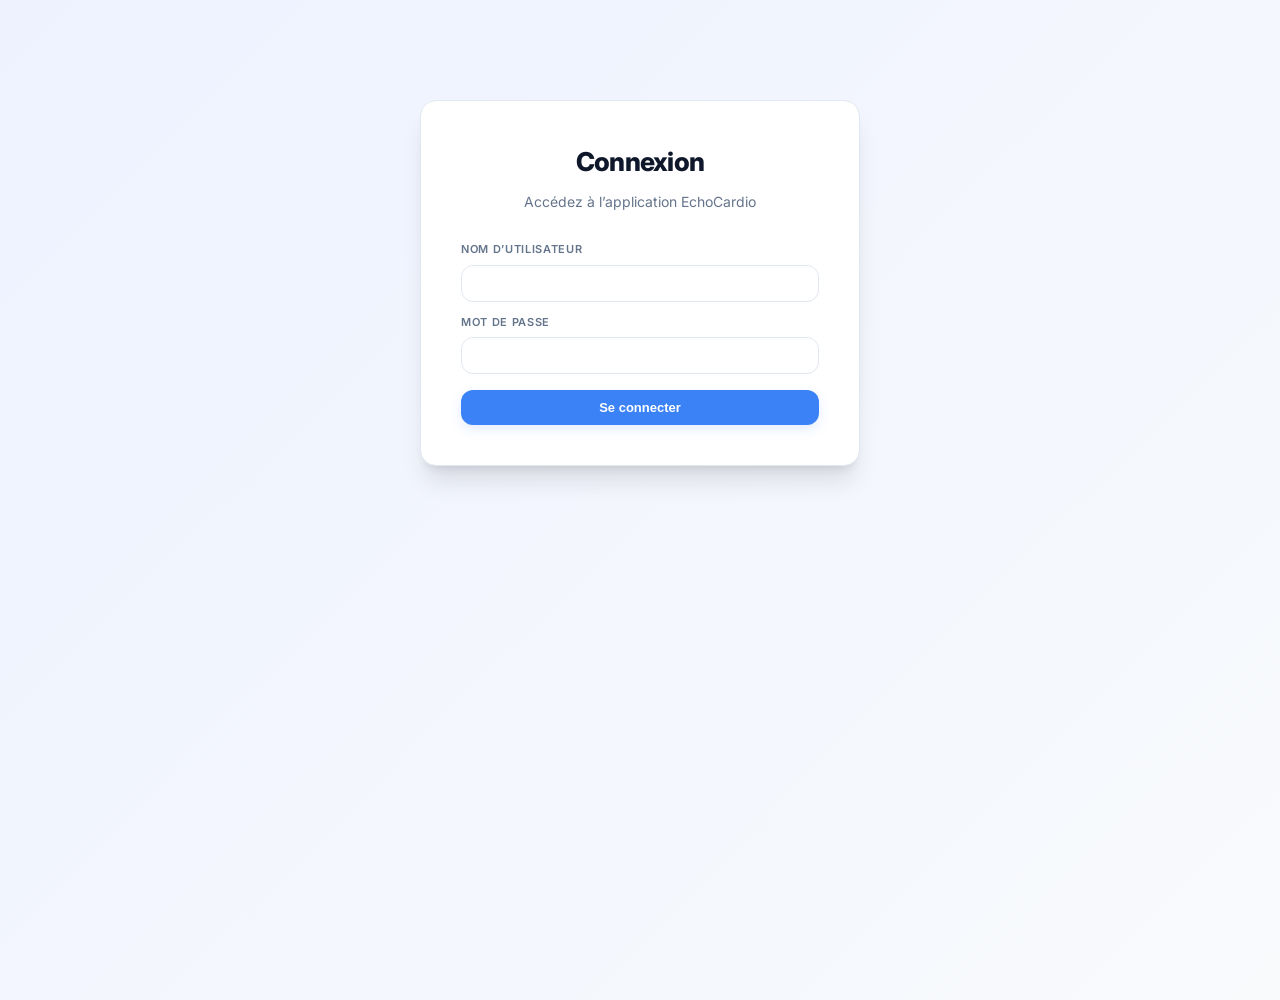
<file: index.html>
<!DOCTYPE html>
<html lang="fr">
<head>
<meta charset="UTF-8">
<meta http-equiv="refresh" content="0;url=login.html">
<title>EchoCardio</title>
</head>
<body>
<script>window.location.replace('login.html');</script>
</body>
</html>
</file>
<file: assets/css/style.css>
/* ════════════════════════════════════════
   style.css — EchoCardio Premium Style
   ════════════════════════════════════════ */

/* ─── Variables & Tokens ─── */
:root {
    --bg: #F8FAFC;
    --surface: #FFFFFF;
    --primary: #3B82F6;
    --primary-hover: #2563EB;
    --primary-light: #EFF6FF;
    --primary-glow: rgba(59, 130, 246, 0.15);
    --text: #0F172A;
    --text-muted: #64748B;
    --border: #E2E8F0;
    --danger: #EF4444;
    --danger-hover: #DC2626;
    --danger-light: #FEF2F2;
    --success: #10B981;
    --success-light: #ECFDF5;
    --warning: #F59E0B;
    --radius-sm: 8px;
    --radius: 12px;
    --radius-lg: 16px;
    --shadow-sm: 0 1px 2px 0 rgba(0, 0, 0, 0.05);
    --shadow: 0 4px 6px -1px rgba(0, 0, 0, 0.05), 0 2px 4px -2px rgba(0, 0, 0, 0.05);
    --shadow-md: 0 10px 15px -3px rgba(0, 0, 0, 0.08), 0 4px 6px -4px rgba(0, 0, 0, 0.08);
    --shadow-lg: 0 20px 25px -5px rgba(0, 0, 0, 0.1), 0 8px 10px -6px rgba(0, 0, 0, 0.1);
    --transition: all 0.25s cubic-bezier(0.4, 0, 0.2, 1);
}

/* ─── Reset & Core ─── */
* { 
    box-sizing: border-box; 
    margin: 0; 
    padding: 0; 
}
body { 
    font-family: 'Inter', system-ui, -apple-system, sans-serif; 
    background: radial-gradient(at 0% 0%, rgba(241, 245, 249, 1) 0, transparent 50%), 
                radial-gradient(at 50% 0%, rgba(239, 246, 255, 0.4) 0, transparent 50%), 
                var(--bg);
    color: var(--text); 
    font-size: 14px; 
    line-height: 1.6; 
    min-height: 100vh;
    -webkit-font-smoothing: antialiased;
}

/* ─── Utilitaires ─── */
.text-muted { color: var(--text-muted); }
.text-sm { font-size: 12px; }
.italic { font-style: italic; }
.no-print { }
.table-empty { text-align: center; color: var(--text-muted); padding: 48px !important; font-size: 14px; }
.cell-truncate { max-width: 200px; overflow: hidden; text-overflow: ellipsis; white-space: nowrap; color: var(--text-muted); }
.error-page { text-align: center; padding: 80px 24px; max-width: 480px; margin: 0 auto; }

/* ─── Layout ─── */
.layout { display: flex; min-height: 100vh; }
.sidebar { 
    width: 260px; 
    background: var(--surface); 
    border-right: 1px solid var(--border); 
    padding: 32px 0; 
    position: fixed; 
    height: 100vh; 
    z-index: 100;
}
.sidebar-logo { 
    padding: 0 24px 28px; 
    font-size: 18px; 
    font-weight: 700; 
    color: var(--primary); 
    border-bottom: 1px solid var(--border); 
    margin-bottom: 16px; 
    letter-spacing: -0.02em;
    display: flex;
    align-items: center;
    justify-content: space-between;
}
.sidebar-logo span { font-weight: 400; color: var(--text-muted); }
.nav-item { 
    display: flex; 
    align-items: center; 
    gap: 12px; 
    padding: 12px 24px; 
    color: var(--text-muted); 
    text-decoration: none; 
    transition: var(--transition); 
    font-size: 14px; 
    font-weight: 500;
}
.nav-item i { width: 20px; text-align: center; font-size: 16px; }
.btn i { margin-right: 6px; font-size: 14px; }
.nav-item:hover { 
    background: var(--primary-light); 
    color: var(--primary); 
}
.nav-item.active { 
    background: var(--primary-light); 
    color: var(--primary); 
    border-right: 4px solid var(--primary); 
    font-weight: 600;
}
.main { margin-left: 260px; padding: 40px; flex: 1; min-width: 0; }

.page-header, .page-header-left {
    display: flex; 
    align-items: center; 
    justify-content: space-between;
    flex-wrap: wrap; 
    gap: 16px; 
    margin-bottom: 32px;
}
.page-header-left { justify-content: flex-start; }
.page-header h1, #page-title { 
    font-size: 24px; 
    font-weight: 800; 
    color: var(--text);
    letter-spacing: -0.03em;
}
.page-subtitle { color: var(--text-muted); font-size: 14px; margin-top: 4px; }

/* ─── Mobile Navigation ─── */
.mobile-header {
    display: none;
    align-items: center;
    justify-content: space-between;
    padding: 16px 20px;
    background: var(--surface);
    border-bottom: 1px solid var(--border);
    position: sticky;
    top: 0;
    z-index: 990;
    box-shadow: var(--shadow);
}
.mobile-logo {
    font-size: 18px;
    font-weight: 700;
    color: var(--primary);
    letter-spacing: -0.02em;
}
.mobile-logo span {
    font-weight: 400;
    color: var(--text-muted);
}
.menu-toggle {
    background: var(--primary-light);
    border: none;
    font-size: 20px;
    color: var(--primary);
    cursor: pointer;
    width: 40px;
    height: 40px;
    border-radius: var(--radius-sm);
    display: flex;
    align-items: center;
    justify-content: center;
    transition: var(--transition);
}
.menu-toggle:hover {
    background: var(--primary);
    color: #fff;
}
.mobile-nav-drawer {
    position: fixed;
    top: 0;
    left: -290px;
    width: 280px;
    height: 100vh;
    background: var(--surface);
    border-right: 1px solid var(--border);
    box-shadow: var(--shadow-lg);
    z-index: 1000;
    padding: 24px 0;
    transition: left 0.3s cubic-bezier(0.4, 0, 0.2, 1);
    display: flex;
    flex-direction: column;
}
.mobile-nav-drawer.open {
    left: 0;
}
.drawer-header {
    display: flex;
    align-items: center;
    justify-content: space-between;
    padding: 0 20px 20px;
    border-bottom: 1px solid var(--border);
    margin-bottom: 12px;
}
.drawer-header .sidebar-logo {
    padding: 0;
    margin: 0;
    border: none;
}
.close-btn {
    background: var(--danger-light);
    border: none;
    font-size: 16px;
    color: var(--danger);
    cursor: pointer;
    width: 32px;
    height: 32px;
    border-radius: 50%;
    display: flex;
    align-items: center;
    justify-content: center;
    transition: var(--transition);
}
.close-btn:hover {
    background: var(--danger);
    color: #fff;
}

/* ─── Cards ─── */
.card { 
    background: var(--surface); 
    border: 1px solid var(--border); 
    border-radius: var(--radius-lg); 
    padding: 28px; 
    box-shadow: var(--shadow); 
    margin-bottom: 24px; 
    transition: var(--transition);
}
.card:hover {
    box-shadow: var(--shadow-md);
}
.card-title { 
    font-size: 16px; 
    font-weight: 700; 
    margin-bottom: 20px; 
    color: var(--text); 
    letter-spacing: -0.01em;
}
.card-header-row { display: flex; justify-content: space-between; align-items: center; margin-bottom: 20px; }

/* ─── Stats ─── */
.stats-grid { display: grid; grid-template-columns: repeat(auto-fit, minmax(200px, 1fr)); gap: 20px; margin-bottom: 32px; }
.stat-card { 
    background: var(--surface); 
    border: 1px solid var(--border); 
    border-radius: var(--radius-lg); 
    padding: 24px; 
    box-shadow: var(--shadow);
    transition: var(--transition);
    position: relative;
    overflow: hidden;
}
.stat-card:hover {
    transform: translateY(-2px);
    box-shadow: var(--shadow-md);
}
.stat-card::before {
    content: '';
    position: absolute;
    top: 0;
    left: 0;
    width: 4px;
    height: 100%;
    background: var(--primary);
}
.stat-value { font-size: 32px; font-weight: 800; color: var(--primary); line-height: 1; letter-spacing: -0.02em; }
.stat-label { color: var(--text-muted); font-size: 13px; font-weight: 500; margin-top: 6px; }

/* ─── Table ─── */
.table-wrap { overflow-x: auto; border-radius: var(--radius); border: 1px solid var(--border); }
table { width: 100%; border-collapse: collapse; font-size: 13px; background: var(--surface); }
thead th { 
    text-align: left; 
    padding: 14px 18px; 
    color: var(--text-muted); 
    font-weight: 600; 
    background: #F8FAFC;
    border-bottom: 1px solid var(--border); 
    font-size: 11px; 
    text-transform: uppercase; 
    letter-spacing: .06em; 
}
tbody td { padding: 14px 18px; border-bottom: 1px solid var(--border); color: var(--text); }
tbody tr { transition: var(--transition); }
tbody tr:hover { background: #F8FAFC; }
tbody tr:last-child td { border-bottom: none; }

/* ─── Badges ─── */
.badge { 
    display: inline-block; 
    padding: 4px 10px; 
    border-radius: 9999px; 
    font-size: 11px; 
    font-weight: 600; 
    letter-spacing: -0.01em;
}
.badge-normal  { background: #D1FAE5; color: #065F46; }
.badge-alerte  { background: #FEF3C7; color: #92400E; }
.badge-critique { background: #FEE2E2; color: #991B1B; }

/* ─── Buttons ─── */
.btn { 
    display: inline-flex; 
    align-items: center; 
    justify-content: center;
    gap: 8px; 
    padding: 10px 20px; 
    border-radius: var(--radius); 
    border: none; 
    cursor: pointer; 
    font-size: 13px; 
    font-weight: 600; 
    transition: var(--transition); 
    text-decoration: none; 
}
.btn-primary { background: var(--primary); color: #fff; box-shadow: 0 4px 12px var(--primary-glow); }
.btn-primary:hover { background: var(--primary-hover); transform: translateY(-1px); }
.btn-ghost { background: transparent; color: var(--text-muted); border: 1px solid var(--border); }
.btn-ghost:hover { background: var(--bg); color: var(--text); }
.btn-danger { background: transparent; color: var(--danger); border: 1px solid #FEE2E2; }
.btn-danger:hover { background: var(--danger-light); color: var(--danger-hover); }
.btn-sm { padding: 6px 12px; font-size: 12px; border-radius: var(--radius-sm); }
.btn:disabled { opacity: .6; cursor: not-allowed; transform: none !important; box-shadow: none !important; }
.action-group { display: flex; gap: 8px; flex-wrap: wrap; }

/* ─── Form ─── */
.form-grid { display: grid; grid-template-columns: repeat(auto-fit, minmax(240px, 1fr)); gap: 20px; }
.form-group { display: flex; flex-direction: column; gap: 6px; }
.form-group--full { grid-column: 1 / -1; }
.form-actions { display: flex; gap: 16px; justify-content: flex-end; flex-wrap: wrap; margin-top: 16px; }
.form-label { font-size: 11px; font-weight: 600; color: var(--text-muted); text-transform: uppercase; letter-spacing: .06em; }
.form-control { 
    padding: 10px 14px; 
    border: 1px solid var(--border); 
    border-radius: var(--radius); 
    font-size: 13.5px; 
    background: var(--surface); 
    color: var(--text); 
    transition: var(--transition); 
}
.form-control::placeholder { color: #A0AEC0; }
.form-control:focus { outline: none; border-color: var(--primary); box-shadow: 0 0 0 4px var(--primary-glow); }
textarea.form-control { resize: vertical; min-height: 80px; font-family: inherit; }
select.form-control { cursor: pointer; appearance: none; background-image: url("data:image/svg+xml;charset=utf-8,%3Csvg xmlns='http://www.w3.org/2000/svg' viewBox='0 0 20 20' fill='none'%3E%3Cpath stroke='%236B7280' stroke-width='1.5' stroke-linecap='round' stroke-linejoin='round' d='m6 8 4 4 4-4'/%3E%3C/svg%3E"); background-position: right 12px center; background-repeat: no-repeat; background-size: 20px; padding-right: 36px; }
.form-control:disabled { background: #F8FAFC; color: var(--text-muted); cursor: not-allowed; }
.form-section { border-left: 4px solid var(--primary); padding-left: 20px; margin: 24px 0; }
.form-section-title { font-size: 13px; font-weight: 700; color: var(--primary); text-transform: uppercase; letter-spacing: .06em; margin-bottom: 12px; }

/* ─── Mesures table (formulaire fiche) ─── */
.mesures-table { width: 100%; border-collapse: collapse; font-size: 13px; }
.mesures-table th,
.mesures-table td { border: 1px solid var(--border); padding: 12px 14px; text-align: center; }
.mesures-table th { background: #F8FAFC; font-weight: 600; font-size: 11px; text-transform: uppercase; color: var(--text-muted); }
.mesures-table input { border: none; text-align: center; width: 80px; font-size: 14px; background: transparent; font-family: inherit; font-weight: 600; }
.mesures-table input:focus { outline: none; background: var(--primary-light); color: var(--primary); border-radius: var(--radius-sm); }
.mesures-table .form-control { width: 100%; min-width: 80px; padding: 8px; text-align: center; }
.mesures-table .row-ref td { color: var(--text-muted); font-size: 12px; background: #FAFDFE; font-weight: 500; }
.mesures-table .row-patient-label { text-align: left; font-weight: 600; color: var(--text); }

/* ─── Charts dashboard ─── */
.chart-grid { display: grid; grid-template-columns: 1fr 1fr; gap: 24px; margin-bottom: 32px; }
.chart-wrap { height: 280px; position: relative; }

/* ─── Profil sidebar ─── */
.profile-btn {
    width: 36px; 
    height: 36px; 
    border-radius: 50%; 
    border: 1px solid var(--border);
    background: var(--primary-light); 
    cursor: pointer; 
    font-size: 16px;
    display: flex; 
    align-items: center; 
    justify-content: center; 
    flex-shrink: 0;
    transition: var(--transition);
}
.profile-btn:hover {
    transform: scale(1.05);
    background: var(--primary);
    color: #fff;
    border-color: var(--primary);
}
.profile-menu {
    position: absolute; 
    top: 60px; 
    right: 20px; 
    background: var(--surface);
    border: 1px solid var(--border); 
    border-radius: var(--radius); 
    box-shadow: var(--shadow-lg);
    min-width: 200px; 
    z-index: 200; 
    overflow: hidden;
    animation: slideIn 0.2s ease;
}
.sidebar-logo { position: relative; }
.profile-menu-user { padding: 12px 16px; font-size: 12px; font-weight: 600; color: var(--text-muted); border-bottom: 1px solid var(--border); }
.profile-menu-item { display: block; padding: 12px 16px; color: var(--text); text-decoration: none; font-size: 13.5px; font-weight: 500; transition: var(--transition); }
.profile-menu-item:hover { background: var(--primary-light); color: var(--primary); }

/* ─── Info grid (users) ─── */
.info-grid { display: grid; grid-template-columns: repeat(auto-fit, minmax(200px, 1fr)); gap: 20px; }
.info-item { display: flex; flex-direction: column; gap: 4px; font-size: 13.5px; }
.info-item__label { font-size: 11px; font-weight: 700; text-transform: uppercase; color: var(--text-muted); letter-spacing: .06em; }

/* ─── Login ─── */
.login-card { 
    max-width: 440px; 
    margin: 100px auto; 
    background: var(--surface); 
    padding: 40px; 
    border-radius: var(--radius-lg); 
    box-shadow: var(--shadow-lg); 
    border: 1px solid var(--border);
}
.login-title { font-size: 26px; font-weight: 800; margin-bottom: 8px; letter-spacing: -0.03em; text-align: center; }
.login-subtitle { color: var(--text-muted); margin-bottom: 28px; text-align: center; font-size: 14px; }
.login-accounts { font-size: 12.5px; color: var(--text-muted); background: var(--primary-light); padding: 16px; border-radius: var(--radius); margin-bottom: 24px; line-height: 1.8; border: 1px solid #DBEAFE; }
.login-accounts strong { color: var(--primary); font-weight: 700; }

/* ─── Compte rendu papier (detail.html) ─── */
.report-body { background: #E2E8F0; padding: 32px 16px; }
.report-actions {
    max-width: 900px; margin: 0 auto 20px; display: flex; gap: 12px; flex-wrap: wrap; justify-content: flex-end;
}
.paper-sheet {
    max-width: 900px; margin: 0 auto; background: #fff; padding: 60px 80px;
    box-shadow: var(--shadow-lg); min-height: 1000px; border-radius: 4px;
}
.report-loading { text-align: center; color: var(--text-muted); padding: 80px; font-size: 16px; font-weight: 500; }
.paper-head { margin-bottom: 32px; border-bottom: 2px solid #000; padding-bottom: 20px; }
.paper-head-top { display: grid; grid-template-columns: 64px minmax(0, 1fr) 64px; align-items: start; min-height: 64px; }
.paper-head h1 { display: flex; justify-content: space-between; align-items: baseline; gap: 12px; font-size: 22px; font-weight: 800; margin: 10px 0 0; letter-spacing: .08em; text-transform: uppercase; color: #000; }
.paper-number { flex: none; font-size: 14px; font-weight: 400; color: #555; letter-spacing: 0; text-transform: none; }
.paper-institution { text-align: center; font-size: 11px; line-height: 1.6; color: #111; font-weight: 600; }
.exam-date { margin-top: 10px; font-weight: 800; font-size: 13px; color: #000; }
.hospital-stamp { display: flex; justify-content: flex-start; }
.stamp-ring {
    width: 80px; height: 80px; border: 2.5px solid #111; border-radius: 50%;
    display: flex; flex-direction: column; align-items: center; justify-content: center;
    font-size: 9px; font-weight: 700; text-align: center; line-height: 1.3; color: #111;
}
.stamp-ring strong { font-size: 18px; font-weight: 900; }
.paper-identite { margin-bottom: 28px; font-size: 13.5px; border: 1.5px solid #111; padding: 18px; border-radius: 4px; }
.identity-grid { display: grid; grid-template-columns: 1fr 1fr; gap: 8px 32px; }
.identity-item--full { grid-column: 1 / -1; }
.paper-measures { width: 100%; border-collapse: collapse; font-size: 12.5px; margin-bottom: 28px; }
.paper-measures th, .paper-measures td { border: 1.5px solid #111; padding: 8px 10px; text-align: center; color: #000; }
.paper-measures th { background: #F1F5F9; font-weight: 700; }
.paper-measures tbody tr:last-child td { font-weight: 800; font-size: 13px; }
.paper-section { margin-bottom: 24px; font-size: 13.5px; line-height: 1.8; color: #111; }
.paper-section h2 { font-size: 14px; font-weight: 800; margin-bottom: 10px; text-transform: uppercase; border-bottom: 1px solid #111; padding-bottom: 4px; color: #000; }
.paper-section h2 span { font-weight: 500; text-transform: none; font-size: 13px; color: #333; }
.paper-section ul { padding-left: 24px; }
.paper-section li { margin-bottom: 6px; list-style-type: square; }
.paper-free-text { white-space: pre-line; }
.paper-conclusion { border: 2px solid #000; padding: 18px; background: #F8FAFC; border-radius: 4px; }
.paper-conclusion h2 { border: none; padding: 0; margin-bottom: 8px; color: #000; }
.paper-conclusion ul { list-style: disc; padding-left: 24px; }
.paper-signature { margin-top: 48px; text-align: right; font-size: 15px; font-weight: 700; color: #000; }

#report-sheet.pdf-export {
    width: 190mm; max-width: none; min-height: 0; margin: 0; padding: 0;
    box-sizing: border-box; box-shadow: none; border-radius: 0;
}
#report-sheet.pdf-export .paper-head { margin-bottom: 10px; padding-bottom: 8px; }
#report-sheet.pdf-export .paper-head-top { grid-template-columns: 60px minmax(0, 1fr) 60px; min-height: 58px; }
#report-sheet.pdf-export .paper-head h1 { margin-top: 6px; font-size: 17px; }
#report-sheet.pdf-export .paper-number { font-size: 11px; }
#report-sheet.pdf-export .stamp-logo { width: 55px; }
#report-sheet.pdf-export .stamp-ring { width: 55px; height: 55px; }
#report-sheet.pdf-export .paper-identite { margin-bottom: 7px; padding: 6px; font-size: 10px; }
#report-sheet.pdf-export .identity-grid { grid-template-columns: repeat(3, minmax(0, 1fr)); gap: 2px 10px; }
#report-sheet.pdf-export .identity-item--full { grid-column: auto; }
#report-sheet.pdf-export .paper-measures { table-layout: fixed; font-size: 8px; line-height: 1.15; margin-bottom: 7px; border: 1.5px solid #111; }
#report-sheet.pdf-export .paper-measures th,
#report-sheet.pdf-export .paper-measures td { padding: 3px 2px; border: 1px solid #111; overflow-wrap: anywhere; }
#report-sheet.pdf-export .paper-measures th:first-child,
#report-sheet.pdf-export .paper-measures td:first-child { width: 14%; }
#report-sheet.pdf-export .paper-measures th:nth-child(2),
#report-sheet.pdf-export .paper-measures td:nth-child(2) { width: 11%; }
#report-sheet.pdf-export .paper-measures tbody tr:last-child td { border-bottom: 1.5px solid #111 !important; }
#report-sheet.pdf-export .paper-section { margin-bottom: 5px; font-size: 9px; line-height: 1.2; break-inside: avoid; }
#report-sheet.pdf-export .paper-section h2 { margin-bottom: 2px; padding-bottom: 1px; font-size: 10px; }
#report-sheet.pdf-export .paper-section ul { padding-left: 13px; margin: 2px 0; }
#report-sheet.pdf-export .paper-section li { margin-bottom: 0; }
#report-sheet.pdf-export .paper-conclusion { padding: 5px; }
#report-sheet.pdf-export .paper-signature { margin-top: 6px; font-size: 10px; }

/* ─── Tests page ─── */
.test-page { max-width: 960px; margin: 40px auto; padding: 0 20px; }
.test-card { background: #fff; border: 1px solid var(--border); border-radius: var(--radius-lg); padding: 28px; margin-bottom: 24px; box-shadow: var(--shadow); }
.test-result { font-family: 'JetBrains Mono', 'Fira Code', monospace; font-size: 12.5px; background: #0F172A; color: #E2E8F0; padding: 20px; border-radius: var(--radius); white-space: pre-wrap; max-height: 400px; overflow: auto; line-height: 1.6; border: 1px solid #334155; }
.test-ok { color: #34D399; font-weight: 700; }
.test-fail { color: #F87171; font-weight: 700; }

/* ─── Search bar ─── */
.search-bar { display: flex; gap: 14px; flex-wrap: wrap; align-items: flex-end; }
.search-bar .form-control { flex: 1; min-width: 180px; }
.pagination { display: flex; gap: 8px; justify-content: flex-end; margin-top: 24px; flex-wrap: wrap; }

/* ─── Modal ─── */
.modal-overlay { position: fixed; inset: 0; background: rgba(15, 23, 42, 0.4); backdrop-filter: blur(4px); z-index: 1000; display: flex; align-items: center; justify-content: center; }
.modal { background: var(--surface); border-radius: var(--radius-lg); padding: 32px; max-width: 520px; width: 90%; box-shadow: var(--shadow-lg); border: 1px solid var(--border); animation: slideIn 0.25s ease; }
.modal-title { font-size: 18px; font-weight: 700; margin-bottom: 12px; letter-spacing: -0.02em; }
.modal-actions { display: flex; gap: 12px; justify-content: flex-end; margin-top: 24px; }

/* ─── Toast ─── */
.toast { 
    position: fixed; 
    bottom: 32px; 
    right: 32px; 
    background: var(--text); 
    color: #fff; 
    padding: 14px 24px; 
    border-radius: var(--radius); 
    font-size: 13px; 
    font-weight: 600;
    z-index: 9999; 
    box-shadow: var(--shadow-lg);
    animation: slideIn 0.25s cubic-bezier(0.4, 0, 0.2, 1); 
    display: flex;
    align-items: center;
    gap: 8px;
}
.toast.success { background: var(--success); }
.toast.error   { background: var(--danger); }
@keyframes slideIn { from { transform: translateY(16px); opacity: 0; } to { transform: translateY(0); opacity: 1; } }

/* ─── En-tête patient (vue moderne) ─── */
.detail-header {
    background: var(--surface);
    border: 1px solid var(--border);
    border-radius: var(--radius-lg);
    padding: 32px;
    margin-bottom: 24px;
    display: flex;
    justify-content: space-between;
    align-items: flex-start;
    flex-wrap: wrap;
    gap: 20px;
    box-shadow: var(--shadow);
}
.patient-name {
    font-size: 24px;
    font-weight: 800;
    color: var(--text);
    line-height: 1.2;
    letter-spacing: -0.03em;
}
.patient-meta {
    display: flex;
    gap: 24px;
    flex-wrap: wrap;
    margin-top: 12px;
}
.meta-item {
    display: flex;
    align-items: center;
    gap: 8px;
    font-size: 13.5px;
    color: var(--text-muted);
}
.meta-item strong {
    color: var(--text);
    font-weight: 600;
}
.header-actions {
    display: flex;
    gap: 12px;
    align-items: center;
    flex-shrink: 0;
}

/* ─── Responsive Adjustments ─── */
@media (max-width: 1024px) {
    .chart-grid { grid-template-columns: 1fr; }
}

@media (max-width: 768px) {
    .mobile-header { display: flex; }
    .sidebar { display: none; }
    .main { margin-left: 0; padding: 20px; padding-top: 24px; }
    .stats-grid { grid-template-columns: 1fr 1fr; }
    .detail-grid { grid-template-columns: 1fr; }
    .valve-grid { grid-template-columns: 1fr; }
    .doppler-grid { grid-template-columns: 1fr; }
    .patient-meta { gap: 14px; }
    .detail-header { flex-direction: column; }
    .header-actions { width: 100%; justify-content: flex-start; flex-wrap: wrap; }
    .form-grid { grid-template-columns: 1fr; }
    .page-header { flex-direction: column; align-items: flex-start; gap: 8px; }
    .paper-sheet { padding: 40px 24px; }
    .identity-grid { grid-template-columns: 1fr; }
}

@media (max-width: 480px) {
    .stats-grid { grid-template-columns: 1fr; }
    .search-bar { flex-direction: column; }
    .search-bar .btn { width: 100%; justify-content: center; }
    .form-actions { flex-direction: column; }
    .form-actions .btn { width: 100%; justify-content: center; }
}

@media print {
    @page { size: A4 portrait; margin: 8mm; }
    .sidebar, .no-print, .header-actions, .report-actions, .btn, .mobile-header, .mobile-nav-drawer { display: none !important; }
    .main, .report-body { margin: 0 !important; padding: 0 !important; background: #fff !important; }
    .paper-sheet { box-shadow: none; max-width: none; min-height: 0; padding: 0; border-radius: 0; }
    .paper-head { margin-bottom: 10px; padding-bottom: 8px; }
    .paper-head-top { grid-template-columns: 60px minmax(0, 1fr) 60px; min-height: 58px; }
    .paper-head h1 { margin-top: 6px; font-size: 17px; }
    .paper-number { font-size: 11px; }
    .stamp-logo { width: 55px; }
    .stamp-ring { width: 55px; height: 55px; }
    .paper-identite { margin-bottom: 7px; padding: 6px; font-size: 10px; }
    .identity-grid { grid-template-columns: repeat(3, minmax(0, 1fr)); gap: 2px 10px; }
    .identity-item--full { grid-column: auto; }
    .paper-measures { table-layout: fixed; font-size: 8px; line-height: 1.15; margin-bottom: 7px; border: 1.5px solid #111; }
    .paper-measures th, .paper-measures td { padding: 3px 2px; border: 1px solid #111; overflow-wrap: anywhere; }
    .paper-measures th:first-child, .paper-measures td:first-child { width: 14%; }
    .paper-measures th:nth-child(2), .paper-measures td:nth-child(2) { width: 11%; }
    .paper-measures tbody tr:last-child td { border-bottom: 1.5px solid #111 !important; }
    .paper-section { margin-bottom: 5px; font-size: 9px; line-height: 1.2; }
    .paper-section h2 { margin-bottom: 2px; padding-bottom: 1px; font-size: 10px; }
    .paper-section ul { padding-left: 13px; margin: 2px 0; }
    .paper-section li { margin-bottom: 0; }
    .paper-conclusion { padding: 5px; }
    .paper-signature { margin-top: 6px; font-size: 10px; }
    .paper-head, .paper-identite, .paper-measures, .paper-section, .paper-signature { break-inside: avoid; }
    .detail-grid { grid-template-columns: 1fr 1fr; }
    .card { break-inside: avoid; box-shadow: none; border: 1.5px solid #000; }
}
.stamp-logo {
    width: 55px;
    height: auto;
}

.operation-result-overlay { z-index: 5000; }
.operation-result { max-width: 440px; }
.operation-result__state { display: flex; align-items: center; gap: 12px; margin-bottom: 12px; font-size: 18px; font-weight: 700; }
.operation-result__state i { font-size: 24px; }
.operation-result__state--success { color: #15803D; }
.operation-result__state--error { color: #B91C1C; }
.operation-result__message { margin: 0; color: var(--text-muted); line-height: 1.5; overflow-wrap: anywhere; }
</file>
